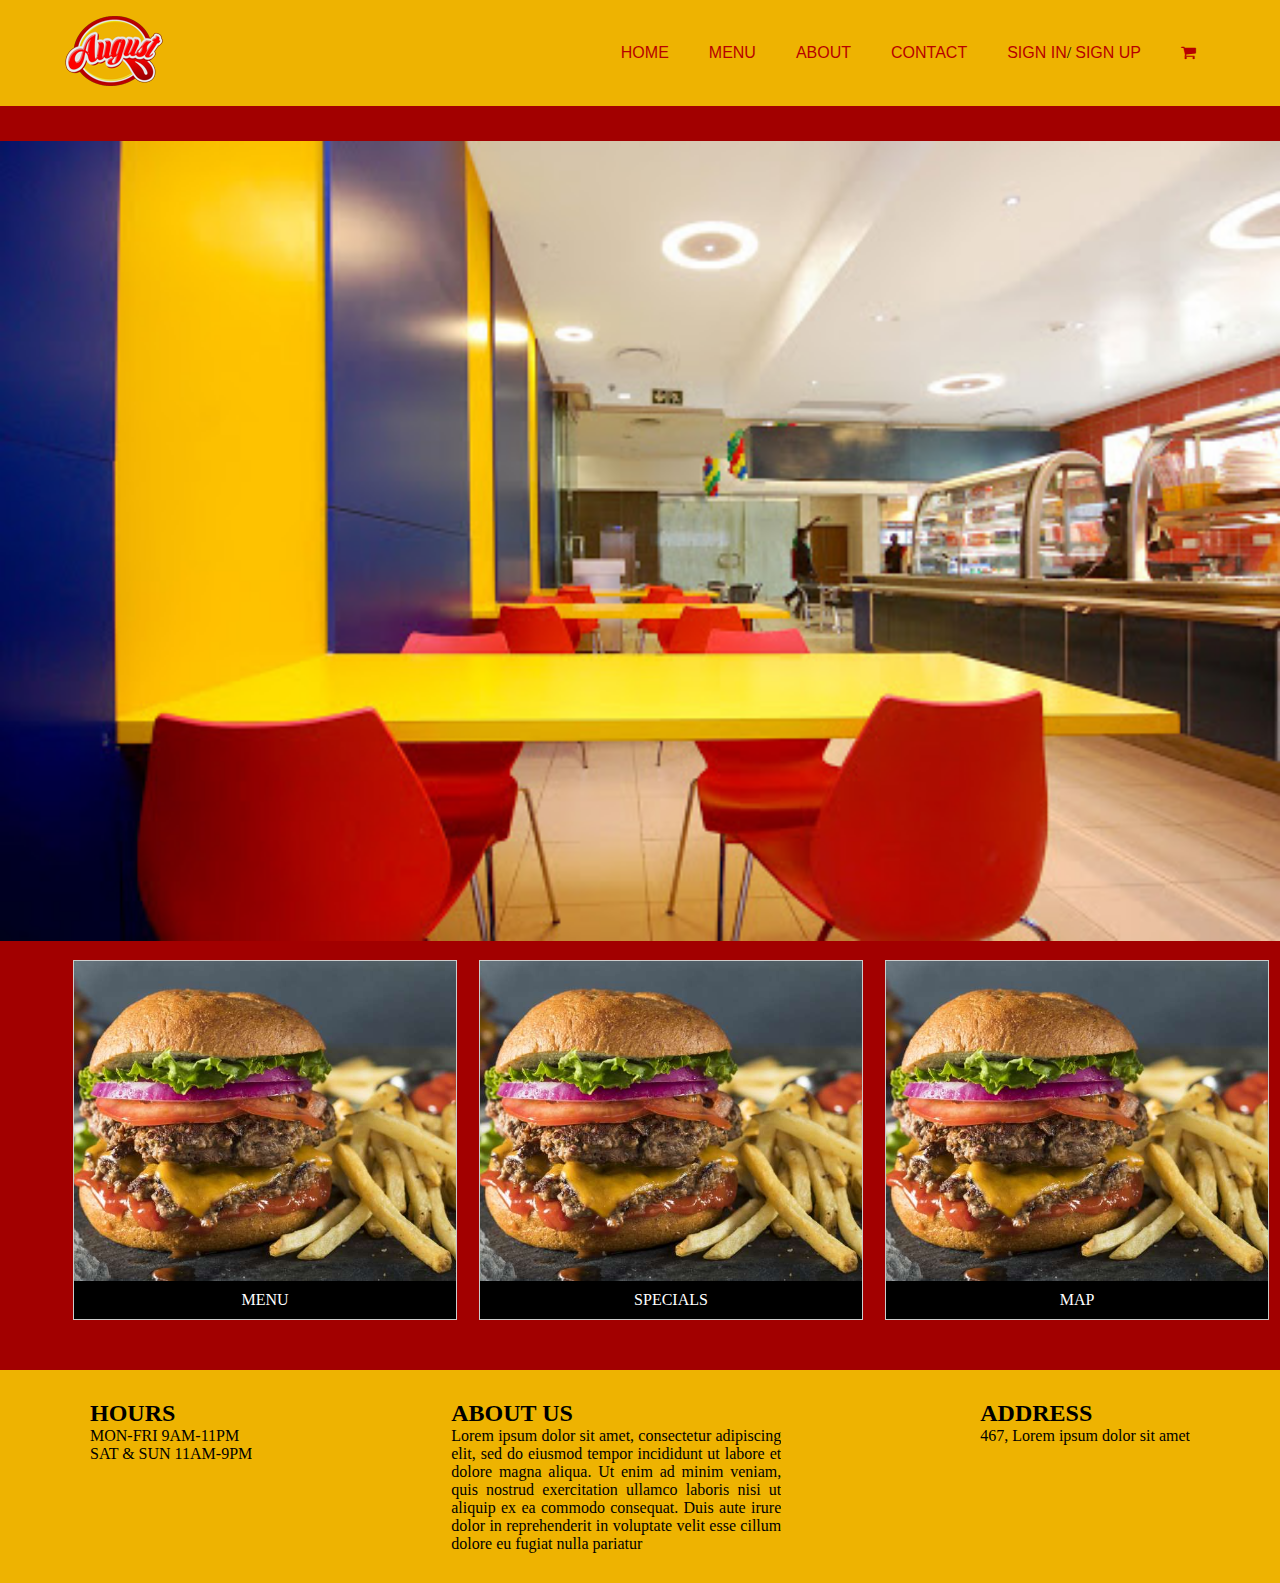
<file: index.html>
<!DOCTYPE html>
  <html>
  <head>
        <meta charset="utf-8">
        <meta http-equiv="X-UA-Compatible" content="IE=edge">
        <title>Navbar</title>
        <meta name="description" content="">
        <meta name="viewport" content="width=device-width, initial-scale=1">
        <link rel="stylesheet" href="styles.css">
	  <link rel="stylesheet" href="https://stackpath.bootstrapcdn.com/font-awesome/4.7.0/css/font-awesome.min.css" integrity="sha384-wvfXpqpZZVQGK6TAh5PVlGOfQNHSoD2xbE+QkPxCAFlNEevoEH3Sl0sibVcOQVnN" crossorigin="anonymous">
    </head>
  <body>
        <header>
            <a class="logo" href="/"><img src="images/august.png" alt="logo"></a>
            <nav>
                <ul class="nav__links">
                    <li><a href="#">HOME</a></li>
                    <li><a href="Menu.html">MENU</a></li>
                    <li><a href="#">ABOUT</a></li>
                    <li><a href="contact.html">CONTACT</a></li>
					<li><a href="Signin.html">SIGN IN</a><span>/</span> <a href="Signup.html">SIGN UP</a></li>
				<li><a href="#"><i class="fa fa-shopping-cart"></i></a></li>
                </ul>
            </nav>
        
            <p class="menu cta">Menu</p>
		
        </header>
	  <div class="overlay">
            <a class="close">&times;</a>
            <div class="overlay__content">
                <a href="#">Home</a>
                <a href="#">Menu</a>
                <a href="#">About</a>
                <a href="#">Contact</a>
				<a href="#">Sign in</a>
				<a href="#"> Sign up</a>
				<a href="#"><i class="fa fa-shopping-cart"></i></a>

            </div>
  </div>
		<img src="images/banner.jpg" alt="Nature" class="responsive" width="600" height="400">
		
  <div class="container">
    <div class="heading">
    </div>
          <div class="card">
        <div class="card-header">
         <img class="card-img" src="images/7.jpg" alt="Rome" />
        </div>
        <div class="card-body">
         
          <a href="#" class="btn">MENU</a>
        </div>
      </div>
     <div class="card">
        <div class="card-header">
         <img class="card-img" src="images/7.jpg" alt="food" />
        </div>
        <div class="card-body">
         
          <a href="#" class="btn">SPECIALS</a>
        </div>
    </div>
      <div class="card">
        <div class="card-header">
         <img class="card-img" src="images/7.jpg" alt="food" />
        </div>
        <div class="card-body">
         
          <a href="#" class="btn">MAP</a>
        </div>
      </div>
		  </div>
		 <footer>
             <div class="main-content">
        <div class="footer-box">
          <h2>HOURS</h2>
          <div class="content">
            <p>MON-FRI 9AM-11PM</p>
			  <p>SAT &amp; SUN 11AM-9PM</p>
            
          </div>
        </div>
				 <div class="footer-box">
          <h2>ABOUT US</h2>
          <div class="content">
            <p>Lorem ipsum dolor sit amet, consectetur adipiscing elit, sed do eiusmod tempor incididunt ut labore et dolore magna aliqua. Ut enim ad minim veniam, quis nostrud exercitation ullamco laboris nisi ut aliquip ex ea commodo consequat. Duis aute irure dolor in reprehenderit in voluptate velit esse cillum dolore eu fugiat nulla pariatur</p>
            
          </div>
        </div>
				 <div class="footer-box">
          <h2>ADDRESS</h2>
          <div class="content">
            <p>467, Lorem ipsum dolor sit amet </p>
            
          </div>
        </div>
			 </div>
        </footer>
        <script type="text/javascript" src="mobile.js"></script>
    </body>
</html>
</file>
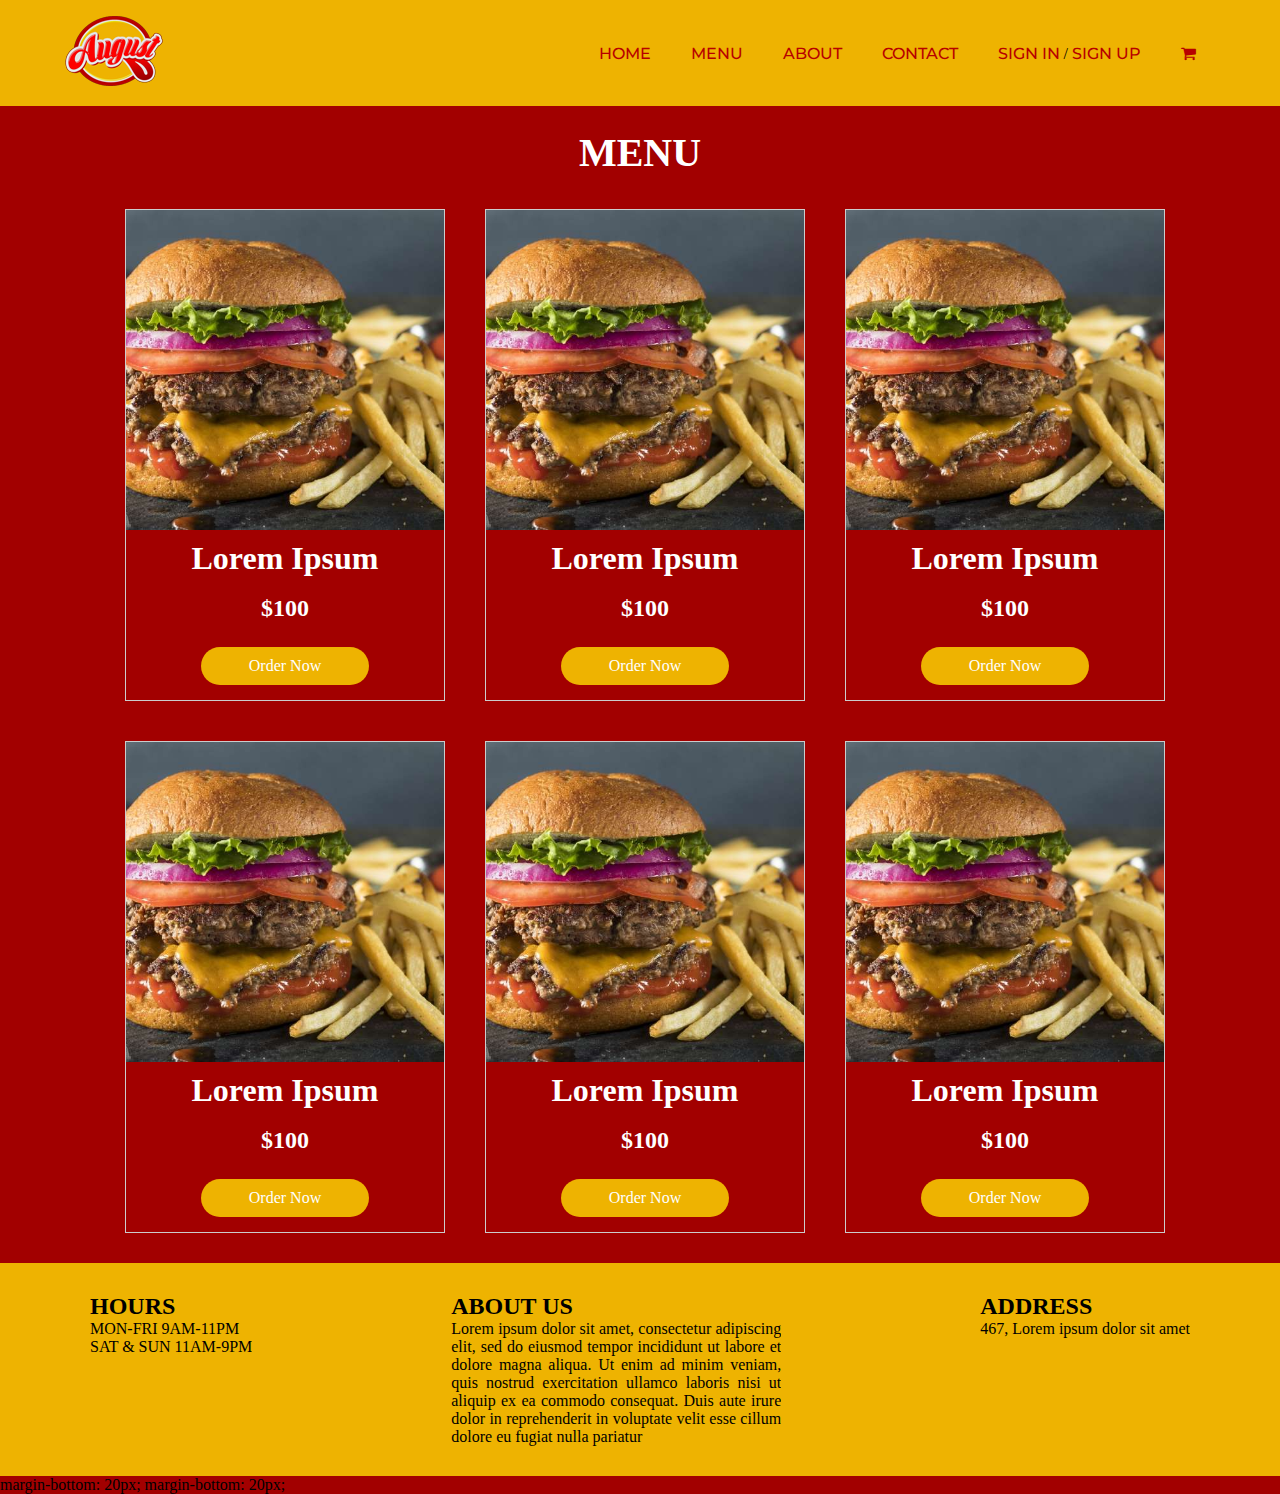
<file: Menu - Items.html>
<!DOCTYPE html>
  <html>
  <head>
        <meta charset="utf-8">
        <meta http-equiv="X-UA-Compatible" content="IE=edge">
        <title>Navbar</title>
        <meta name="description" content="">
        <meta name="viewport" content="width=device-width, initial-scale=1">
        <link rel="stylesheet" href="styles.css">
        <link href="https://fonts.googleapis.com/css?family=Montserrat:500&display=swap" rel="stylesheet">
	  <link rel="stylesheet" href="https://stackpath.bootstrapcdn.com/font-awesome/4.7.0/css/font-awesome.min.css" integrity="sha384-wvfXpqpZZVQGK6TAh5PVlGOfQNHSoD2xbE+QkPxCAFlNEevoEH3Sl0sibVcOQVnN" crossorigin="anonymous">
    </head>
  <body>
              <header>
            <a class="logo" href="/"><img src="images/august.png" alt="logo"></a>
            <nav>
                <ul class="nav__links">
                    <li><a href="index.html">HOME</a></li>
                    <li><a href="Menu.html">MENU</a></li>
                    <li><a href="#">ABOUT</a></li>
                    <li><a href="#">CONTACT</a></li>
					<li><a href="#">SIGN IN  </a> <span>/</span> <a href="#"> SIGN UP</a></li>
				<li><a href="#"><i class="fa fa-shopping-cart"></i></a></li>
                </ul>
            </nav>
        
            <p class="menu cta">Menu</p>
		
        </header>
	  <div class="overlay">
            <a class="close">&times;</a>
            <div class="overlay__content">
                <a href="#">Home</a>
                <a href="#">Menu</a>
                <a href="#">About</a>
                <a href="#">Contact</a>
				<a href="#">Sign in</a>
				<a href="#"> Sign up</a>
				<a href="#"><i class="fa fa-shopping-cart"></i></a>

            </div>
  </div>
		
	  <div class="heading-menu-items"><h1>MENU </h1>
		
    </div>
		
  <div class="menu-items-container">
    
            <div class="card-menu-items">
        
         <img class="card-img-menu-items" src="images/7.jpg" alt="food" />
       
        <div class="card-body-menu-items">
			<h1>Lorem Ipsum</h1>
			<br>
			<h2>$100</h2>
         </div>
			<div class="btn-menu-items"><a href="Product page.html" style="color: white; text-decoration: none;">Order Now</a>
	  </div>
      </div>
	  
	 <div class="card-menu-items">
        
         <img class="card-img-menu-items" src="images/7.jpg" alt="food" />
       
        <div class="card-body-menu-items">
			<h1>Lorem Ipsum</h1>
			<br>
			<h2>$100</h2>
         </div>
			<div class="btn-menu-items"><a href="Product page.html" style="color: white; text-decoration: none;">Order Now</a>
	  </div>
      </div>
	  
	   <div class="card-menu-items">
        
         <img class="card-img-menu-items" src="images/7.jpg" alt="food" />
       
        <div class="card-body-menu-items">
			<h1>Lorem Ipsum</h1>
			<br>
			<h2>$100</h2>
         </div>
			<div class="btn-menu-items"><a href="Product page.html" style="color: white; text-decoration: none;">Order Now</a>
	  </div>
      </div>
	  
	   <div class="card-menu-items">
        
         <img class="card-img-menu-items" src="images/7.jpg" alt="food" />
       
        <div class="card-body-menu-items">
			<h1>Lorem Ipsum</h1>
			<br>
			<h2>$100</h2>
         </div>
			<div class="btn-menu-items"><a href="Product page.html" style="color: white; text-decoration: none;">Order Now</a>
	  </div>
      </div>
	  
	   <div class="card-menu-items">
        
         <img class="card-img-menu-items" src="images/7.jpg" alt="food" />
       
        <div class="card-body-menu-items">
			<h1>Lorem Ipsum</h1>
			<br>
			<h2>$100</h2>
         </div>
			<div class="btn-menu-items"><a href="Product page.html" style="color: white; text-decoration: none;">Order Now</a>
	  </div>
      </div>
	  
	   <div class="card-menu-items">
        
         <img class="card-img-menu-items" src="images/7.jpg" alt="food" />
       
        <div class="card-body-menu-items">
			<h1>Lorem Ipsum</h1>
			<br>
			<h2>$100</h2>
         </div>
			<div class="btn-menu-items"><a href="Product page.html" style="color: white; text-decoration: none;">Order Now</a>
	  </div>
      </div>
	
	  
      </div>
	  
	  
		  
		 <footer>
             <div class="main-content">
        <div class="footer-box">
          <h2>HOURS</h2>
          <div class="content">
            <p>MON-FRI 9AM-11PM</p>
			  <p>SAT &amp; SUN 11AM-9PM</p>
            
          </div>
        </div>
				 <div class="footer-box">
          <h2>ABOUT US</h2>
          <div class="content">
            <p>Lorem ipsum dolor sit amet, consectetur adipiscing elit, sed do eiusmod tempor incididunt ut labore et dolore magna aliqua. Ut enim ad minim veniam, quis nostrud exercitation ullamco laboris nisi ut aliquip ex ea commodo consequat. Duis aute irure dolor in reprehenderit in voluptate velit esse cillum dolore eu fugiat nulla pariatur</p>
            
          </div>
        </div>
				 <div class="footer-box">
          <h2>ADDRESS</h2>
          <div class="content">
            <p>467, Lorem ipsum dolor sit amet </p>
            
          </div>
        </div>
			 </div>
        </footer>
        <script type="text/javascript" src="mobile.js"></script>
    margin-bottom: 20px;
  margin-bottom: 20px;
  </body>
</html>
</file>
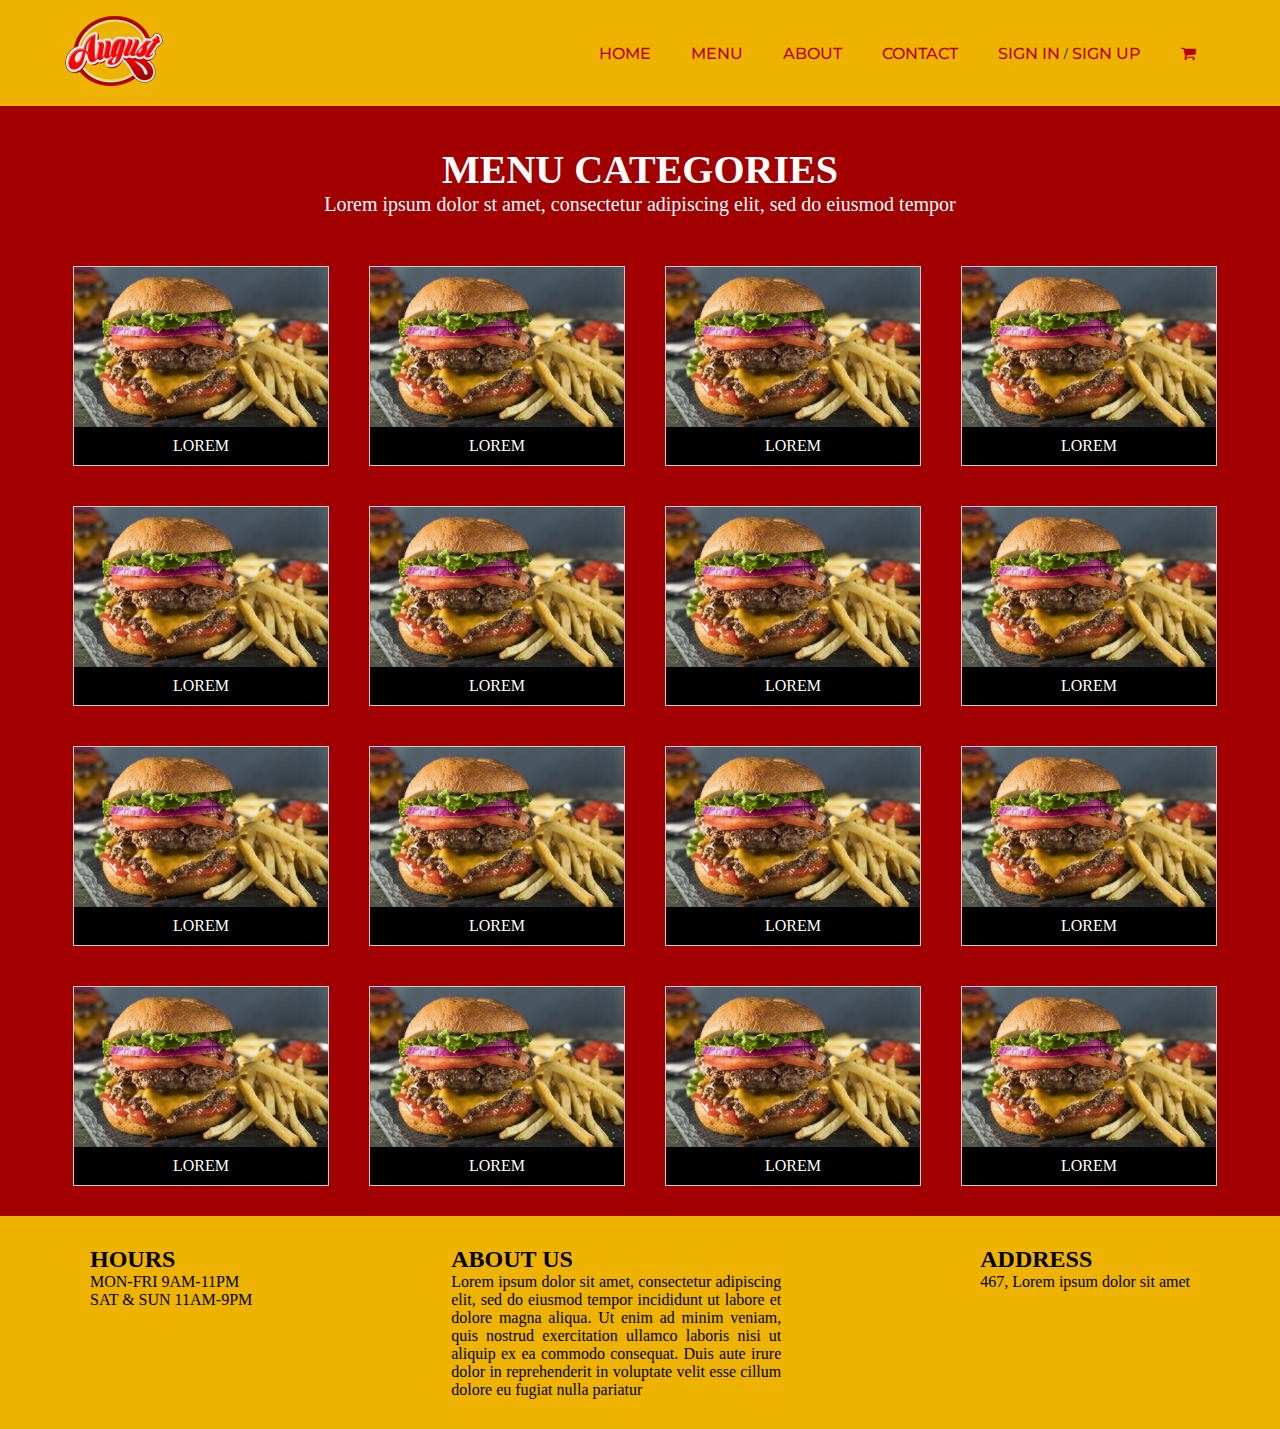
<file: Menu.html>
<!DOCTYPE html>
  <html>
  <head>
        <meta charset="utf-8">
        <meta http-equiv="X-UA-Compatible" content="IE=edge">
        <title>Navbar</title>
        <meta name="description" content="">
        <meta name="viewport" content="width=device-width, initial-scale=1">
        <link rel="stylesheet" href="styles.css">
        <link href="https://fonts.googleapis.com/css?family=Montserrat:500&display=swap" rel="stylesheet">
	  <link rel="stylesheet" href="https://stackpath.bootstrapcdn.com/font-awesome/4.7.0/css/font-awesome.min.css" integrity="sha384-wvfXpqpZZVQGK6TAh5PVlGOfQNHSoD2xbE+QkPxCAFlNEevoEH3Sl0sibVcOQVnN" crossorigin="anonymous">
    </head>
  <body>
              <header>
            <a class="logo" href="/"><img src="images/august.png" alt="logo"></a>
            <nav>
                <ul class="nav__links">
                    <li><a href="index.html">HOME</a></li>
                    <li><a href="Menu.html">MENU</a></li>
                    <li><a href="#">ABOUT</a></li>
                    <li><a href="contact.html">CONTACT</a></li>
					<li><a href="Signin.html">SIGN IN  </a> <span>/</span> <a href="Signup.html"> SIGN UP</a></li>
				<li><a href="#"><i class="fa fa-shopping-cart"></i></a></li>
                </ul>
            </nav>
        
            <p class="menu cta">Menu</p>
		
        </header>
	  <div class="overlay">
            <a class="close">&times;</a>
            <div class="overlay__content">
                <a href="index.html">Home</a>
                <a href="#">Menu</a>
                <a href="#">About</a>
                <a href="#">Contact</a>
				<a href="#">Sign in</a>
				<a href="#"> Sign up</a>
				<a href="#"><i class="fa fa-shopping-cart"></i></a>

            </div>
  </div>
		
		<div class="heading"><h1>MENU CATEGORIES</h1>
		<p>Lorem ipsum dolor st amet, consectetur adipiscing elit, sed do eiusmod tempor </p>
    </div>
	  
  <div class="container-menu">
    
          <div class="card-menu">
        <div class="card-header-menu">
         <a href="Menu - Items.html"><img class="card-img-menu" src="images/7.jpg" alt="food" /></a>
        </div>
        <div class="card-body-menu">
         
          <a href="Menu - Items.html" class="btn-menu">LOREM</a>
        </div>
      </div>
    <div class="card-menu">
        <div class="card-header-menu">
        <a href="Menu - Items.html"><img class="card-img-menu" src="images/7.jpg" alt="food" /></a>
        </div>
        <div class="card-body-menu">
         
          <a href="Menu - Items.html" class="btn-menu">LOREM</a>
        </div>
      </div>
     <div class="card-menu">
        <div class="card-header-menu">
        <a href="Menu - Items.html"><img class="card-img-menu" src="images/7.jpg" alt="food" /></a>
        </div>
        <div class="card-body-menu">
         
          <a href="Menu - Items.html" class="btn-menu">LOREM</a>
        </div>
      </div>
	  <div class="card-menu">
        <div class="card-header-menu">
       <a href="Menu - Items.html"><img class="card-img-menu" src="images/7.jpg" alt="food" /></a>
        </div>
        <div class="card-body-menu">
         
          <a href="Menu - Items.html" class="btn-menu">LOREM</a>
        </div>
      </div>
	    <div class="card-menu">
        <div class="card-header-menu">
         <a href="Menu - Items.html"><img class="card-img-menu" src="images/7.jpg" alt="food" /></a>
        </div>
        <div class="card-body-menu">
         
          <a href="Menu - Items.html" class="btn-menu">LOREM</a>
        </div>
      </div>
	    <div class="card-menu">
        <div class="card-header-menu">
         <a href="Menu - Items.html"><img class="card-img-menu" src="images/7.jpg" alt="food" /></a>
        </div>
        <div class="card-body-menu">
         
          <a href="Menu - Items.html" class="btn-menu">LOREM</a>
        </div>
      </div>
	    <div class="card-menu">
        <div class="card-header-menu">
         <a href="Menu - Items.html"><img class="card-img-menu" src="images/7.jpg" alt="food" /></a>
        </div>
        <div class="card-body-menu">
         
          <a href="Menu - Items.html" class="btn-menu">LOREM</a>
        </div>
      </div>
	    <div class="card-menu">
        <div class="card-header-menu">
       <a href="Menu - Items.html"><img class="card-img-menu" src="images/7.jpg" alt="food" /></a>
        </div>
        <div class="card-body-menu">
         
          <a href="Menu - Items.html" class="btn-menu">LOREM</a>
        </div>
      </div>
	  <div class="card-menu">
        <div class="card-header-menu">
       <a href="Menu - Items.html"><img class="card-img-menu" src="images/7.jpg" alt="food" /></a>
        </div>
        <div class="card-body-menu">
         
          <a href="Menu - Items.html" class="btn-menu">LOREM</a>
        </div>
      </div>
    <div class="card-menu">
        <div class="card-header-menu">
         <a href="Menu - Items.html"><img class="card-img-menu" src="images/7.jpg" alt="food" /></a>
        </div>
        <div class="card-body-menu">
         
          <a href="Menu - Items.html" class="btn-menu">LOREM</a>
        </div>
      </div>
     <div class="card-menu">
        <div class="card-header-menu">
        <a href="Menu - Items.html"><img class="card-img-menu" src="images/7.jpg" alt="food" /></a>
        </div>
        <div class="card-body-menu">
         
          <a href="Menu - Items.html" class="btn-menu">LOREM</a>
        </div>
      </div>
	  <div class="card-menu">
        <div class="card-header-menu">
         <a href="Menu - Items.html"><img class="card-img-menu" src="images/7.jpg" alt="food" /></a>
        </div>
        <div class="card-body-menu">
         
          <a href="Menu - Items.html" class="btn-menu">LOREM</a>
        </div>
      </div>
	    <div class="card-menu">
        <div class="card-header-menu">
         <a href="Menu - Items.html"><img class="card-img-menu" src="images/7.jpg" alt="food" /></a>
        </div>
        <div class="card-body-menu">
         
          <a href="Menu - Items.html" class="btn-menu">LOREM</a>
        </div>
      </div>
	    <div class="card-menu">
        <div class="card-header-menu">
         <a href="Menu - Items.html"><img class="card-img-menu" src="images/7.jpg" alt="food" /></a>
        </div>
        <div class="card-body-menu">
         
          <a href="Menu - Items.html" class="btn-menu">LOREM</a>
        </div>
      </div>
	    <div class="card-menu">
        <div class="card-header-menu">
         <a href="Menu - Items.html"><img class="card-img-menu" src="images/7.jpg" alt="food" /></a>
        </div>
        <div class="card-body-menu">
         
          <a href="Menu - Items.html" class="btn-menu">LOREM</a>
        </div>
      </div>
	    <div class="card-menu">
        <div class="card-header-menu">
        <a href="Menu - Items.html"><img class="card-img-menu" src="images/7.jpg" alt="food" /></a>
        </div>
        <div class="card-body-menu">
         
          <a href="Menu - Items.html" class="btn-menu">LOREM</a>
        </div>
      </div>
		  </div>
		 <footer>
             <div class="main-content">
        <div class="footer-box">
          <h2>HOURS</h2>
          <div class="content">
            <p>MON-FRI 9AM-11PM</p>
			  <p>SAT &amp; SUN 11AM-9PM</p>
            
          </div>
        </div>
				 <div class="footer-box">
          <h2>ABOUT US</h2>
          <div class="content">
            <p>Lorem ipsum dolor sit amet, consectetur adipiscing elit, sed do eiusmod tempor incididunt ut labore et dolore magna aliqua. Ut enim ad minim veniam, quis nostrud exercitation ullamco laboris nisi ut aliquip ex ea commodo consequat. Duis aute irure dolor in reprehenderit in voluptate velit esse cillum dolore eu fugiat nulla pariatur</p>
            
          </div>
        </div>
				 <div class="footer-box">
          <h2>ADDRESS</h2>
          <div class="content">
            <p>467, Lorem ipsum dolor sit amet </p>
            
          </div>
        </div>
			 </div>
        </footer>
        <script type="text/javascript" src="mobile.js"></script>
    </body>
</html>
</file>
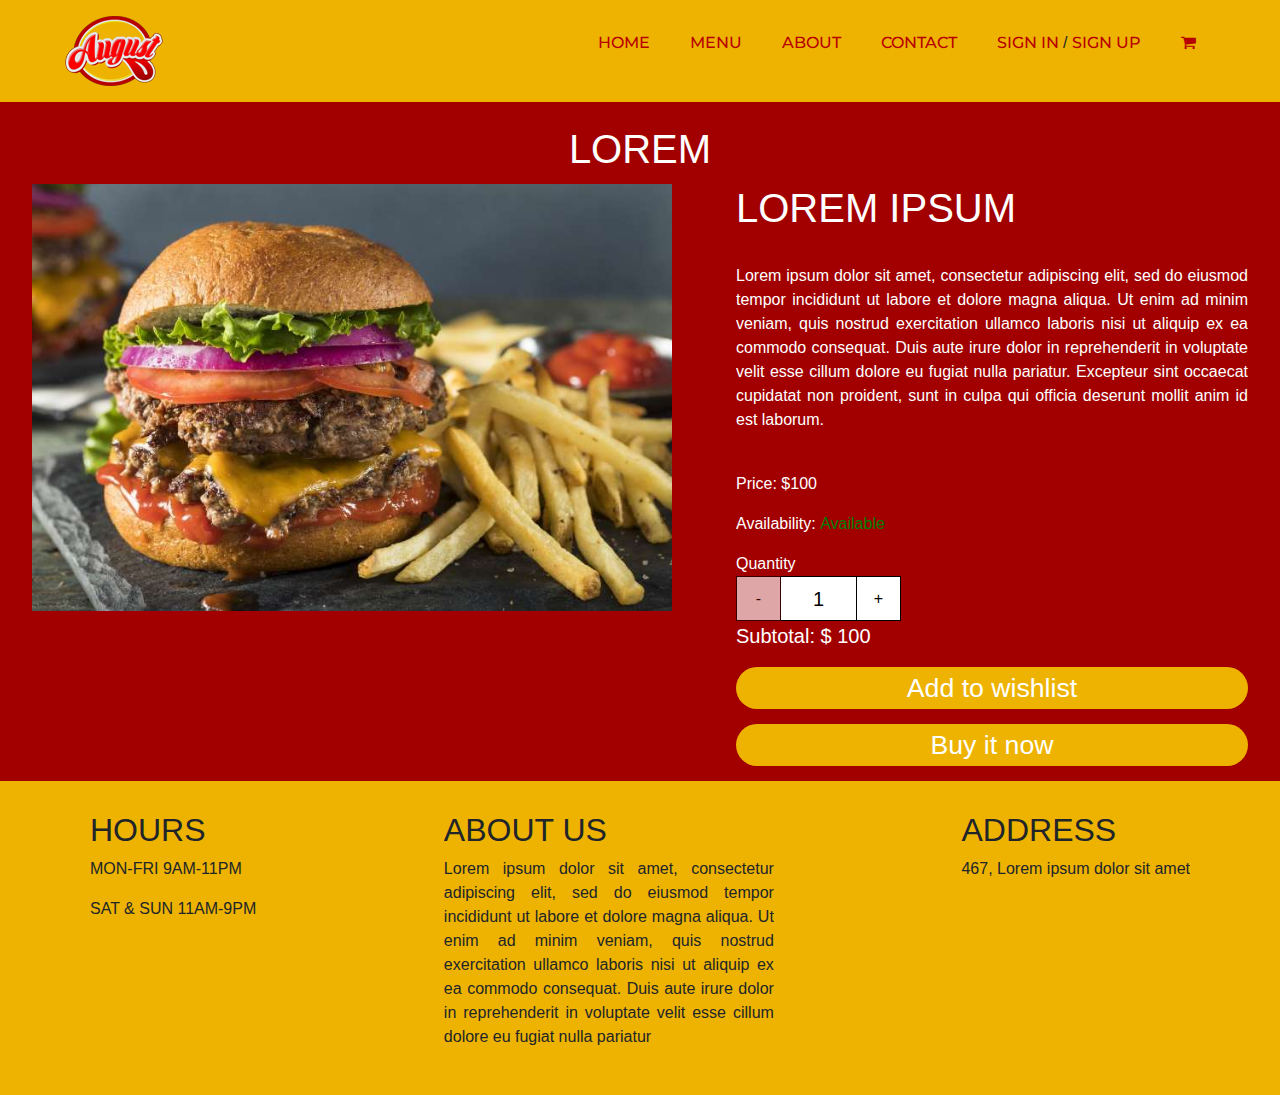
<file: Product page.html>
<!DOCTYPE html>
  <html>
  <head>
        <meta charset="utf-8">
        <meta http-equiv="X-UA-Compatible" content="IE=edge">
        <title>Navbar</title>
        <meta name="description" content="">
        <meta name="viewport" content="width=device-width, initial-scale=1">
	  <script src="https://code.jquery.com/jquery-3.4.1.slim.min.js"></script>
	    <link href="https://fonts.googleapis.com/css?family=Montserrat:500&display=swap" rel="stylesheet">
	  <script src="https://stackpath.bootstrapcdn.com/bootstrap/4.4.1/js/bootstrap.min.js"></script>
	  <link href="https://stackpath.bootstrapcdn.com/bootstrap/4.4.1/css/bootstrap.min.css" rel="stylesheet" />
        <link rel="stylesheet" href="styles.css">
      
	 <link href="https://stackpath.bootstrapcdn.com/font-awesome/4.7.0/css/font-awesome.min.css" rel="stylesheet" />
    </head>
  <body>
              <header>
            <a class="logo" href="/"><img src="images/august.png" alt="logo"></a>
            <nav>
                <ul class="nav__links">
                    <li><a href="index.html">HOME</a></li>
                    <li><a href="Menu.html">MENU</a></li>
                    <li><a href="#">ABOUT</a></li>
                    <li><a href="#">CONTACT</a></li>
					<li><a href="#">SIGN IN  </a> <span>/</span> <a href="#"> SIGN UP</a></li>
				<li><a href="#"><i class="fa fa-shopping-cart"></i></a></li>
                </ul>
            </nav>
        
            <p class="menu cta">Menu</p>
		
        </header>
	  <div class="overlay">
            <a class="close">&times;</a>
            <div class="overlay__content">
                <a href="#">Home</a>
                <a href="#">Menu</a>
                <a href="#">About</a>
                <a href="#">Contact</a>
				<a href="#">Sign in</a>
				<a href="#"> Sign up</a>
				<a href="#"><i class="fa fa-shopping-cart"></i></a>

            </div>
  </div>
		
	  <div class="heading-menu-items"><h1>LOREM </h1>
		
    </div>
		
  <div class="product-container">
    
            	  
	 
        
         <img class="product-image" src="images/7.jpg" alt="food" />
		 
		 <div class="product-description">
		
          
          <h1>LOREM IPSUM</h1>
			 <br>
          <p>Lorem ipsum dolor sit amet, consectetur adipiscing elit, sed do eiusmod tempor incididunt ut labore et dolore magna aliqua. Ut enim ad minim veniam, quis nostrud exercitation ullamco laboris nisi ut aliquip ex ea commodo consequat. Duis aute irure dolor in reprehenderit in voluptate velit esse cillum dolore eu fugiat nulla pariatur. Excepteur sint occaecat cupidatat non proident, sunt in culpa qui officia deserunt mollit anim id est laborum.</p>
			 <br>
		 <p>Price: $100</p>
			 <p>Availability:&nbsp;<span class="availability" style="color:green;">Available</span></p> 
			 
			<span> Quantity </span> 
	  <div class="quantity">
        <button class="btn minus-btn disabled" type="button">-</button>
        <input type="text" id="quantity" value="1">
        <button class="btn plus-btn" type="button">+</button>
    </div>

   
    <p class="total-price">
        <span>Subtotal: $</span>
        <span id="price">100</span>
    </p>
	
		
			 <input type="submit" class="product-button" value="Add to wishlist">
			 <input type="submit" class="product-button" value="Buy it now">
			 
        </div>
		 
		 
    
      </div>
	  
	  
		  
		 <footer>
             <div class="main-content">
        <div class="footer-box">
          <h2>HOURS</h2>
          <div class="content">
            <p>MON-FRI 9AM-11PM</p>
			  <p>SAT &amp; SUN 11AM-9PM</p>
            
          </div>
        </div>
				 <div class="footer-box">
          <h2>ABOUT US</h2>
          <div class="content">
            <p>Lorem ipsum dolor sit amet, consectetur adipiscing elit, sed do eiusmod tempor incididunt ut labore et dolore magna aliqua. Ut enim ad minim veniam, quis nostrud exercitation ullamco laboris nisi ut aliquip ex ea commodo consequat. Duis aute irure dolor in reprehenderit in voluptate velit esse cillum dolore eu fugiat nulla pariatur</p>
            
          </div>
        </div>
				 <div class="footer-box">
          <h2>ADDRESS</h2>
          <div class="content">
            <p>467, Lorem ipsum dolor sit amet </p>
            
          </div>
        </div>
			 </div>
        </footer>
        <script type="text/javascript" src="mobile.js"></script>
  <script type="text/javascript" src="javascript.js"></script>
  </body>
</html>
</file>
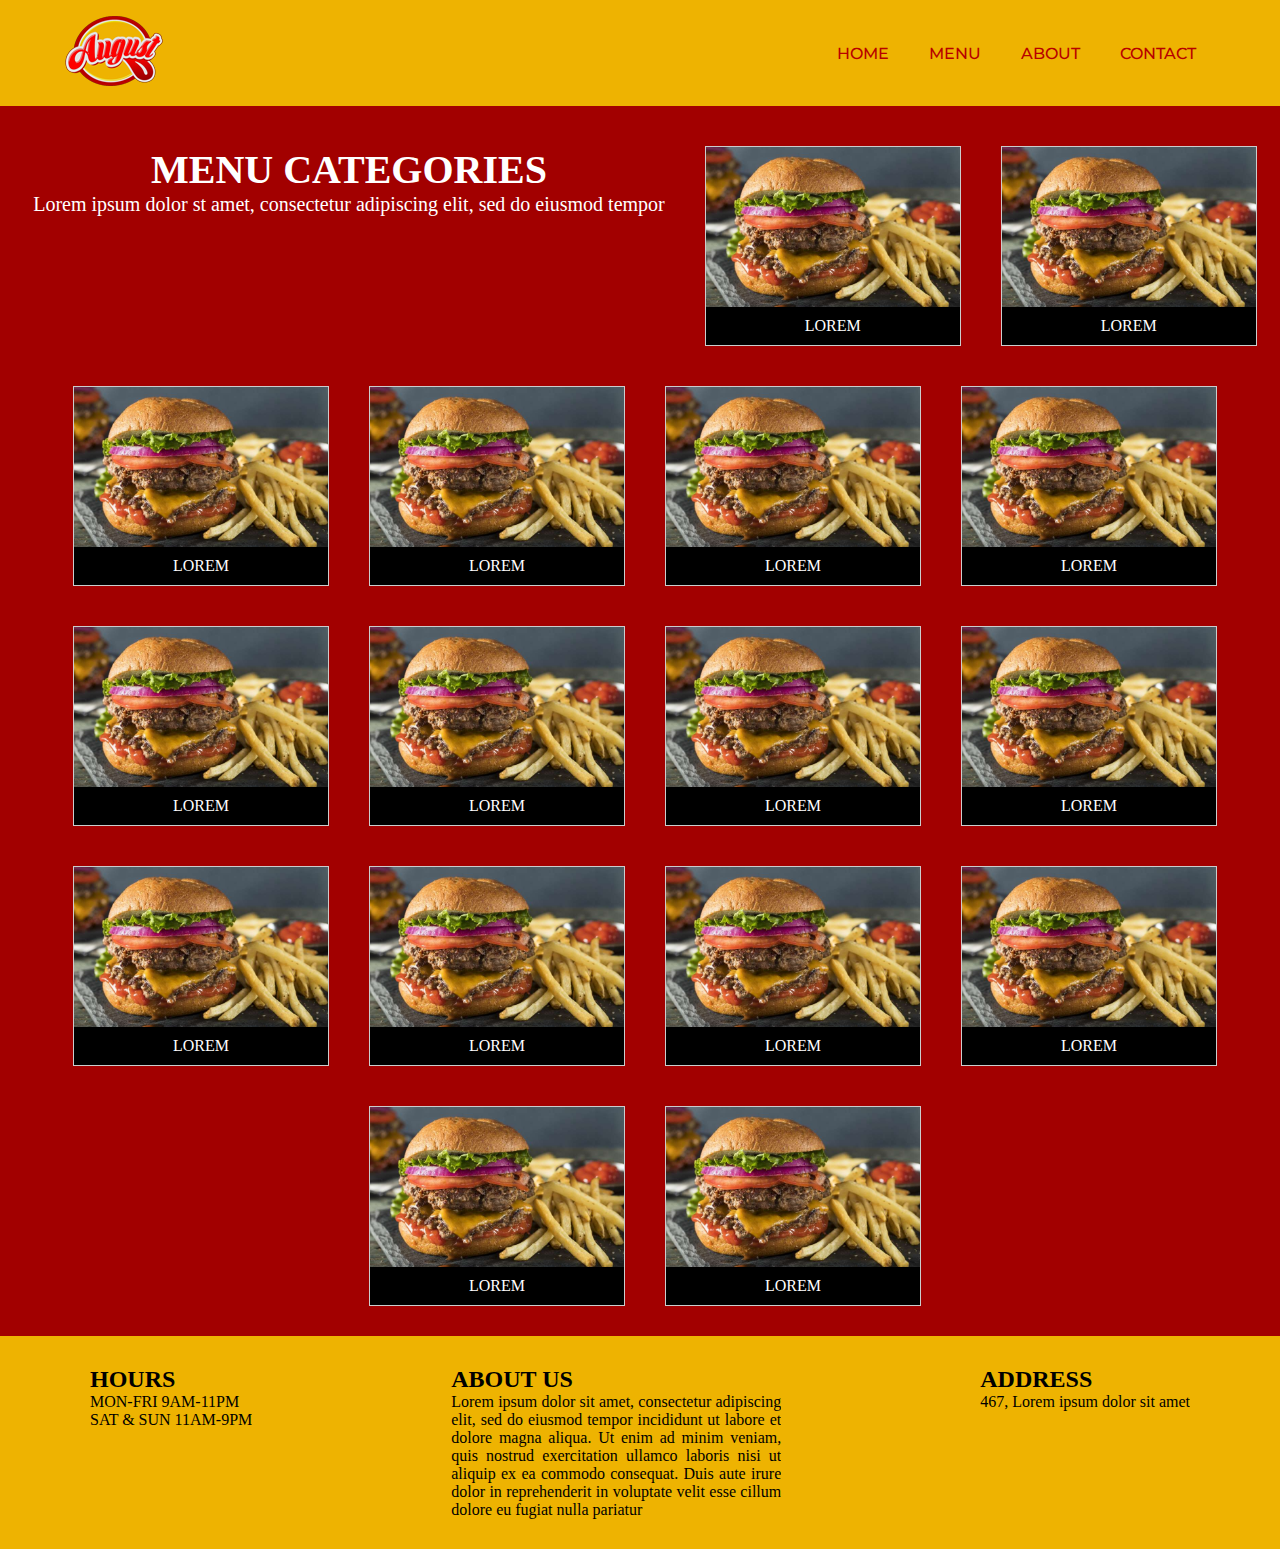
<file: Specials.html>
<!DOCTYPE html>
  <html>
  <head>
        <meta charset="utf-8">
        <meta http-equiv="X-UA-Compatible" content="IE=edge">
        <title>Navbar</title>
        <meta name="description" content="">
        <meta name="viewport" content="width=device-width, initial-scale=1">
        <link rel="stylesheet" href="styles.css">
        <link href="https://fonts.googleapis.com/css?family=Montserrat:500&display=swap" rel="stylesheet">
    </head>
  <body>
        <header>
            <a class="logo" href="/"><img src="images/august.png" alt="logo"></a>
            <nav>
                <ul class="nav__links">
                    <li><a href="#">HOME</a></li>
                    <li><a href="#">MENU</a></li>
                    <li><a href="#">ABOUT</a></li>
                    <li><a href="#">CONTACT</a></li>
                </ul>
            </nav>
        
            <p class="menu cta">Menu</p>
		
        </header>
	  <div class="overlay">
            <a class="close">&times;</a>
            <div class="overlay__content">
                <a href="#">Home</a>
                <a href="#">Menu</a>
                <a href="#">About</a>
                <a href="#">Contact</a>

            </div>
  </div>
		
		
  <div class="container-menu">
    <div class="heading"><h1>MENU CATEGORIES</h1>
		<p>Lorem ipsum dolor st amet, consectetur adipiscing elit, sed do eiusmod tempor </p>
    </div>
          <div class="card-menu">
        <div class="card-header-menu">
         <img class="card-img-menu" src="images/7.jpg" alt="food" />
        </div>
        <div class="card-body-menu">
         
          <a href="#" class="btn-menu">LOREM</a>
        </div>
      </div>
    <div class="card-menu">
        <div class="card-header-menu">
         <img class="card-img-menu" src="images/7.jpg" alt="food" />
        </div>
        <div class="card-body-menu">
         
          <a href="#" class="btn-menu">LOREM</a>
        </div>
      </div>
     <div class="card-menu">
        <div class="card-header-menu">
         <img class="card-img-menu" src="images/7.jpg" alt="food" />
        </div>
        <div class="card-body-menu">
         
          <a href="#" class="btn-menu">LOREM</a>
        </div>
      </div>
	  <div class="card-menu">
        <div class="card-header-menu">
         <img class="card-img-menu" src="images/7.jpg" alt="food" />
        </div>
        <div class="card-body-menu">
         
          <a href="#" class="btn-menu">LOREM</a>
        </div>
      </div>
	    <div class="card-menu">
        <div class="card-header-menu">
         <img class="card-img-menu" src="images/7.jpg" alt="food" />
        </div>
        <div class="card-body-menu">
         
          <a href="#" class="btn-menu">LOREM</a>
        </div>
      </div>
	    <div class="card-menu">
        <div class="card-header-menu">
         <img class="card-img-menu" src="images/7.jpg" alt="food" />
        </div>
        <div class="card-body-menu">
         
          <a href="#" class="btn-menu">LOREM</a>
        </div>
      </div>
	    <div class="card-menu">
        <div class="card-header-menu">
         <img class="card-img-menu" src="images/7.jpg" alt="food" />
        </div>
        <div class="card-body-menu">
         
          <a href="#" class="btn-menu">LOREM</a>
        </div>
      </div>
	    <div class="card-menu">
        <div class="card-header-menu">
         <img class="card-img-menu" src="images/7.jpg" alt="food" />
        </div>
        <div class="card-body-menu">
         
          <a href="#" class="btn-menu">LOREM</a>
        </div>
      </div>
	  <div class="card-menu">
        <div class="card-header-menu">
         <img class="card-img-menu" src="images/7.jpg" alt="food" />
        </div>
        <div class="card-body-menu">
         
          <a href="#" class="btn-menu">LOREM</a>
        </div>
      </div>
    <div class="card-menu">
        <div class="card-header-menu">
         <img class="card-img-menu" src="images/7.jpg" alt="food" />
        </div>
        <div class="card-body-menu">
         
          <a href="#" class="btn-menu">LOREM</a>
        </div>
      </div>
     <div class="card-menu">
        <div class="card-header-menu">
         <img class="card-img-menu" src="images/7.jpg" alt="food" />
        </div>
        <div class="card-body-menu">
         
          <a href="#" class="btn-menu">LOREM</a>
        </div>
      </div>
	  <div class="card-menu">
        <div class="card-header-menu">
         <img class="card-img-menu" src="images/7.jpg" alt="food" />
        </div>
        <div class="card-body-menu">
         
          <a href="#" class="btn-menu">LOREM</a>
        </div>
      </div>
	    <div class="card-menu">
        <div class="card-header-menu">
         <img class="card-img-menu" src="images/7.jpg" alt="food" />
        </div>
        <div class="card-body-menu">
         
          <a href="#" class="btn-menu">LOREM</a>
        </div>
      </div>
	    <div class="card-menu">
        <div class="card-header-menu">
         <img class="card-img-menu" src="images/7.jpg" alt="food" />
        </div>
        <div class="card-body-menu">
         
          <a href="#" class="btn-menu">LOREM</a>
        </div>
      </div>
	    <div class="card-menu">
        <div class="card-header-menu">
         <img class="card-img-menu" src="images/7.jpg" alt="food" />
        </div>
        <div class="card-body-menu">
         
          <a href="#" class="btn-menu">LOREM</a>
        </div>
      </div>
	    <div class="card-menu">
        <div class="card-header-menu">
         <img class="card-img-menu" src="images/7.jpg" alt="food" />
        </div>
        <div class="card-body-menu">
         
          <a href="#" class="btn-menu">LOREM</a>
        </div>
      </div>
		  </div>
		 <footer>
             <div class="main-content">
        <div class="footer-box">
          <h2>HOURS</h2>
          <div class="content">
            <p>MON-FRI 9AM-11PM</p>
			  <p>SAT &amp; SUN 11AM-9PM</p>
            
          </div>
        </div>
				 <div class="footer-box">
          <h2>ABOUT US</h2>
          <div class="content">
            <p>Lorem ipsum dolor sit amet, consectetur adipiscing elit, sed do eiusmod tempor incididunt ut labore et dolore magna aliqua. Ut enim ad minim veniam, quis nostrud exercitation ullamco laboris nisi ut aliquip ex ea commodo consequat. Duis aute irure dolor in reprehenderit in voluptate velit esse cillum dolore eu fugiat nulla pariatur</p>
            
          </div>
        </div>
				 <div class="footer-box">
          <h2>ADDRESS</h2>
          <div class="content">
            <p>467, Lorem ipsum dolor sit amet </p>
            
          </div>
        </div>
			 </div>
        </footer>
        <script type="text/javascript" src="mobile.js"></script>
    </body>
</html>
</file>
<file: styles.css>
* {
  box-sizing:border-box;
  margin: 0px;
  padding: 0;
}
.forgot{
	text-align: center;
	font-size: 39pt;
	color: white;
	}
.account{
	text-align: center;
	font-size: 39pt;
	color: white;
	text-decoration: underline;
	}
.boxed{
text-align: center;
	font-size: 40pt;
  box-sizing: border-box;
  margin: 16px 90px;
  border: 0;
  background: #EEB301;
  padding: 50px 80px;
  outline: none;
  color: #fff;
  transition: 0.5s;
	
}
.contact-section{
  background: url(bg.png) no-repeat center;
  background-size: cover;
  padding: 40px 0;
}
.contact-section h1{
  text-align: center;
  color: #ddd;
}
.border{
  width: 100px;
  height: 10px;
  background: #34495e;
  margin: 40px auto;
}

.contact-form{
  max-width: 600px;
  margin: auto;
  padding: 0 10px;
  overflow: hidden;
}

.contact-form-text{
  display: block;
  width: 100%;
  box-sizing:border-box;
  margin: 35px 0;
  border: 0;
  background: #ffff;
  padding: 20px 40px;
  outline: none;
  color: #ddd;
  transition: 0.5s;
}
.contact-form-text:focus{
  box-shadow: 0 0 10px 4px #34495e;
}
textarea.contact-form-text{
  resize: none;
  height: 120px;
}
.contact-form-btn{
  display: block;
	width: 100%;
  box-sizing:border-box;
  margin: 35px 0;
	padding: 5px;
  border: 0;
  color: white;
	background: #EEB301;
  border-radius: 40px;
	font-size: 30pt;
  cursor: pointer;

}




.product-button{
  display: block;
	width: 100%;
  box-sizing:border-box;
  margin: 15px 0;
	padding:1px;
  border: 0;
  color: white;
	background: #EEB301;
  border-radius: 40px;
	font-size: 20pt;
  cursor: pointer;

}

.contact-form-btn:hover{
  background: #2980b9;
}


body{
	background-color: #A20000;
}
header {
  display: flex;
  justify-content: space-between;
  align-items: center;
  padding: 1px 5%;
	margin-bottom: 20px;
  background-color: #EEB301;
}

footer {
    background-color: #EEB301;
	  padding: 30px 90px;
}

.main-content{
	display: flex;
	flex-direction: row;
	flex-wrap: wrap;
	justify-content: space-between;
	align-items: flex-start;
}
.footer-box{
	overflow: hidden;
	max-width: 30%;
	text-align: justify;
}
.logo {
  cursor: pointer;
}
.fa{
	max-width: 30%;
	
}
.nav__links a,
.cta,
.overlay__content a {
  font-family: "Montserrat", sans-serif;
  font-weight: 500;
  color: #B70000;
  text-decoration: none;
}
.responsive {
  width: 100%;

  height: auto;
}
.nav__links {
  list-style: none;
  display: flex;
}

.nav__links li {
  padding: 3px 20px;
}

.nav__links li a {
  transition: color 0.3s ease 0s;
}

.nav__links li a:hover {
  color: #FFFFFF;
}
.menu{
	color: #FFFFFF
}
.menu:hover{
	color: #000000
}
.cta {
  padding: 9px 25px;
  background-color: rgba(162, 0, 0, 1);
  border: none;
  border-radius: 50px;
  cursor: pointer;
  transition: background-color 0.3s ease 0s;
}

.cta:hover {
  background-color: rgba(162, 0, 0, 0.8);
}

/* Mobile Nav */

.menu {
  display: none;
}
.overlay a {
	color: aliceblue
}
.overlay {
  height: 100%;
  width: 0;
  position: fixed;
  z-index: 1;
  left: 0;
  top: 0;
  background-color: #A20000;
  overflow-x: hidden;
  transition: width 0.5s ease 0s;
}

.overlay--active {
  width: 100%;
}

.overlay__content {
  display: flex;
  height: 100%;
  flex-direction: column;
  align-items: center;
  justify-content: center;
}

.overlay a {
  padding: 15px;
  font-size: 36px;
  display: block;
  transition: color 0.3s ease 0s;
	
}

.overlay a:hover,
.overlay a:focus {
  color: #EEB301;
}
.responsive {padding: 15px 0px;
}
.overlay .close {
  position: absolute;
  top: 20px;
  right: 45px;
  font-size: 60px;
  color: #edf0f1;
}

.container {
	display: flex;
	flex-direction: row;
	flex-flow: wrap;
	 justify-content: space-around;
	align-content: flex-start;
  width: 100%;
  margin: 0px auto;
}
.container-menu {
	display: flex;
	flex-direction: row;
	flex-flow: wrap;
	 justify-content:center;
	align-content: stretch;
  width: 100%;
  margin: 10px 5px;
}
.heading {
  text-align: center;
  font-size: 20px;
	padding: 20px 20px;
  
	color: white;
}

.card {
  width: 30%;
  background: #fff;
  border: 1px solid #ccc;
  margin-bottom: 50px;
  transition: 0.3s;
}

.card-header {
  text-align: center;
  padding: 0px 0px;
  color: #fff;
}
.card-img {
	display: block;
  width: 100%;
  height: 20rem;
  object-fit: cover;
}



.card-body .btn {
  display: block;
  color: #fff;
  text-align: center;
  background-color: black;
  
  text-decoration: none;
  padding: 10px 5px;
}
.btn {
	opacity: 1.0;
}
.btn:hover {
	opacity: 0.5;
}

.card-menu {
  width: 20%;
  margin: 20px;
  border: 1px solid #ccc;
  margin-bottom: 20px;
  transition: 0.3s;
}

.card-header-menu {
  text-align: center;
  padding: 0px 0px;
  color: #fff;
}
.card-img-menu {
	display: block;
  width: 100%;
  height: 10rem;
  object-fit: cover;
}



.card-body-menu .btn-menu {
  display: block;
  color: #fff;
  text-align: center;
  background-color: black;
  
  text-decoration: none;
  padding: 10px 5px;
}
.btn-menu {
	opacity: 1.0;
}
.btn-menu:hover {
	opacity: 0.5;
}


.menu-items-container{
	display: flex;
	flex-direction: row;
	flex-wrap: wrap;
	 justify-content:center;
	align-content: stretch;
  width: 100%;
  margin: 10px 5px;
	
}

.heading-menu-items{
text-align: center;
	font-size:20px;
	padding: 3px 3px;
color: white;
}
.card-menu-items{
	width: 25%;
  margin: 20px;
  border: 1px solid #ccc;
  margin-bottom: 20px;
  transition: 0.3s;
}

.card-img-menu-items{
	display: block;
  width: 100%;
  height: 20rem;
  object-fit: cover;
}

.card-body-menu-items  {
  display: block;
	
	
  color: #fff;
  text-align: center;
  
  
  text-decoration: none;
  padding: 10px 5px;
}

.btn-menu-items {
	background-color: #EEB301;
	border-radius: 30px;
	display: block;
	margin: 15px 75px;
	
  color: #fff;
  text-align: center;
  
  
  text-decoration: none;
  padding: 10px 5px;
}

.product-container{
	display: inline-flex;
	flex-direction: row;
	flex-flow: wrap;
	justify-content:space-around;
	align-items: flex-start;
	align-content:stretch;
	
	
	
}

.product-image{
	
	max-width: 50%;
	
}

.product-description{
	max-width: 40%;
	overflow: hidden;
	text-align: justify;
	color: white;
}


.inline-group {
  max-width: 9rem;
  padding: .5rem;
}


.quantity {
    display: flex;
    justify-content: flex-start;
}

.quantity button {
    width: 45px;
    height: 45px;
    border: 1px solid #000;
    color: #000;
    border-radius: 0;
    background: #fff
}

.quantity input {
    border: none;
    border-top: 1px solid #000;
    border-bottom: 1px solid #000;
    text-align: center;
    width: 75px;
    font-size: 20px;
    color: #000;
    font-weight: 300;
}

.total-price {
    text-align:start;
    font-size: 20px;
    color: #fff;
}

.total-price .fa-rupee {
    display: inline-block;
    font-size: 90%;
    margin-right: 5px;
}


.btn-menu-items {
	opacity: 1.0;
}
.btn-menu-items:hover {
	opacity: 0.5;
}

.card:hover {
  transform: scale(1.05);
  box-shadow: 0 0 40px -10px rgba(0, 0, 0, 0.25);
}

@media screen and (max-width: 1000px) {
  .card {
    width: 30%;
  }
}

@media screen and (max-width: 620px) {
  .container {
    width: 100%;
  }

  .heading {
    padding: 20px;
    font-size: 20px;
  }

  .card {
    width: 100%;
  }
}


@media screen and (max-height: 450px) {
  .overlay a {
    font-size: 20px;
  }
  .overlay .close {
    font-size: 40px;
    top: 15px;
    right: 35px;
  }
}

@media only screen and (max-width: 800px) {
  .nav__links,
  .cta {
    display: none;
  }
  .menu {
    display: initial;
  }
}
</file>
